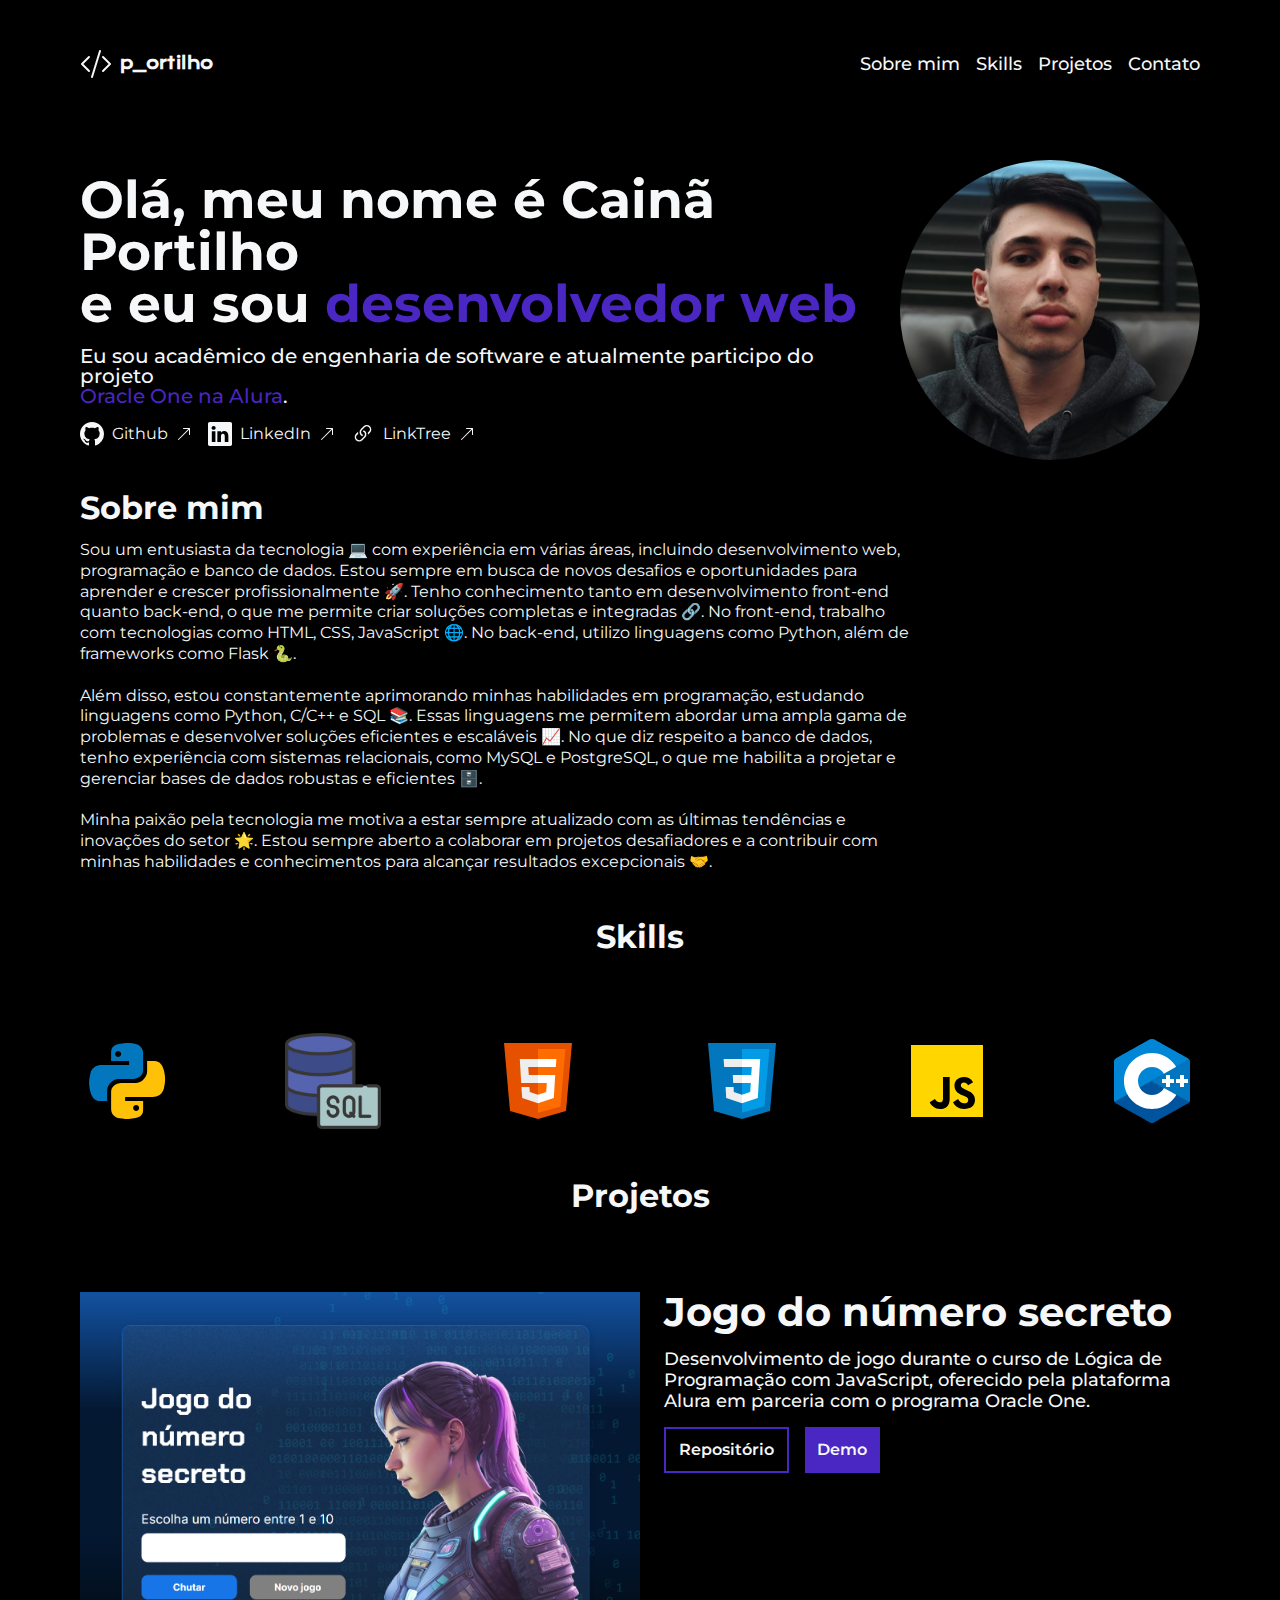
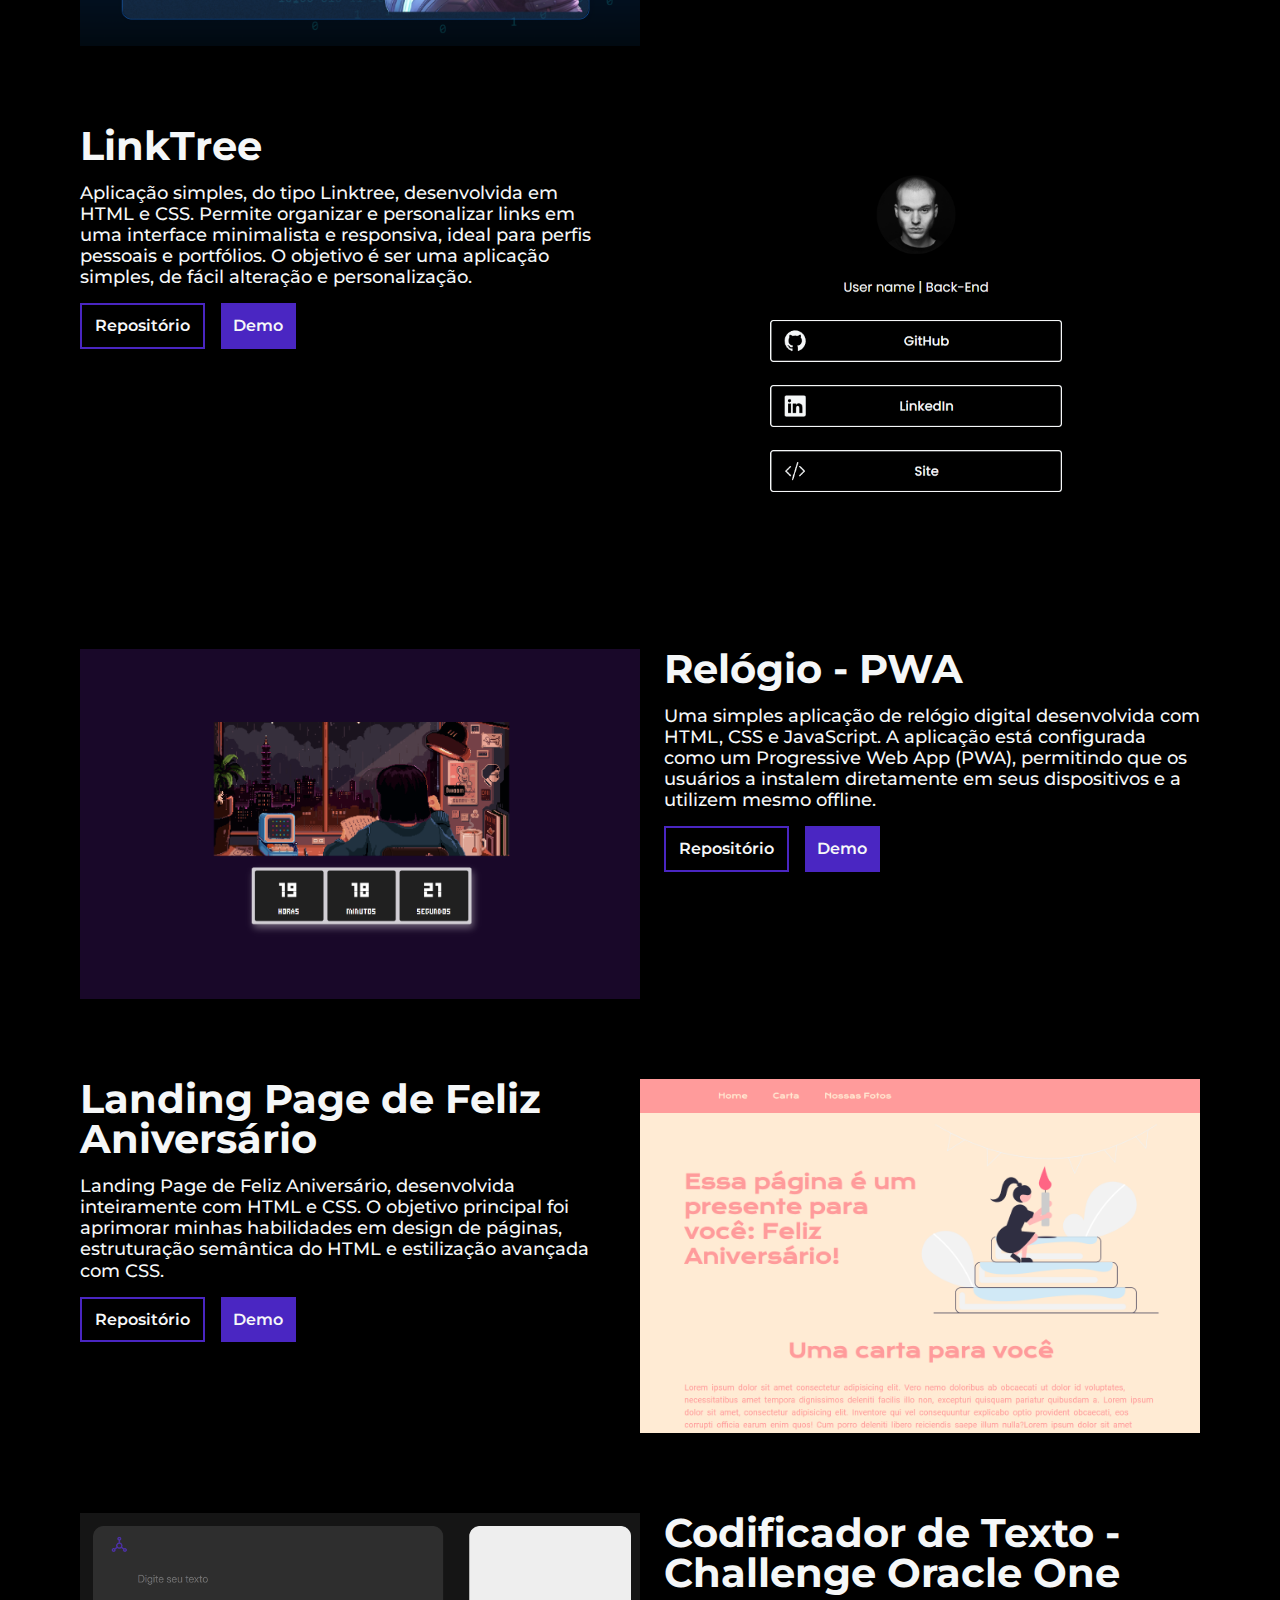
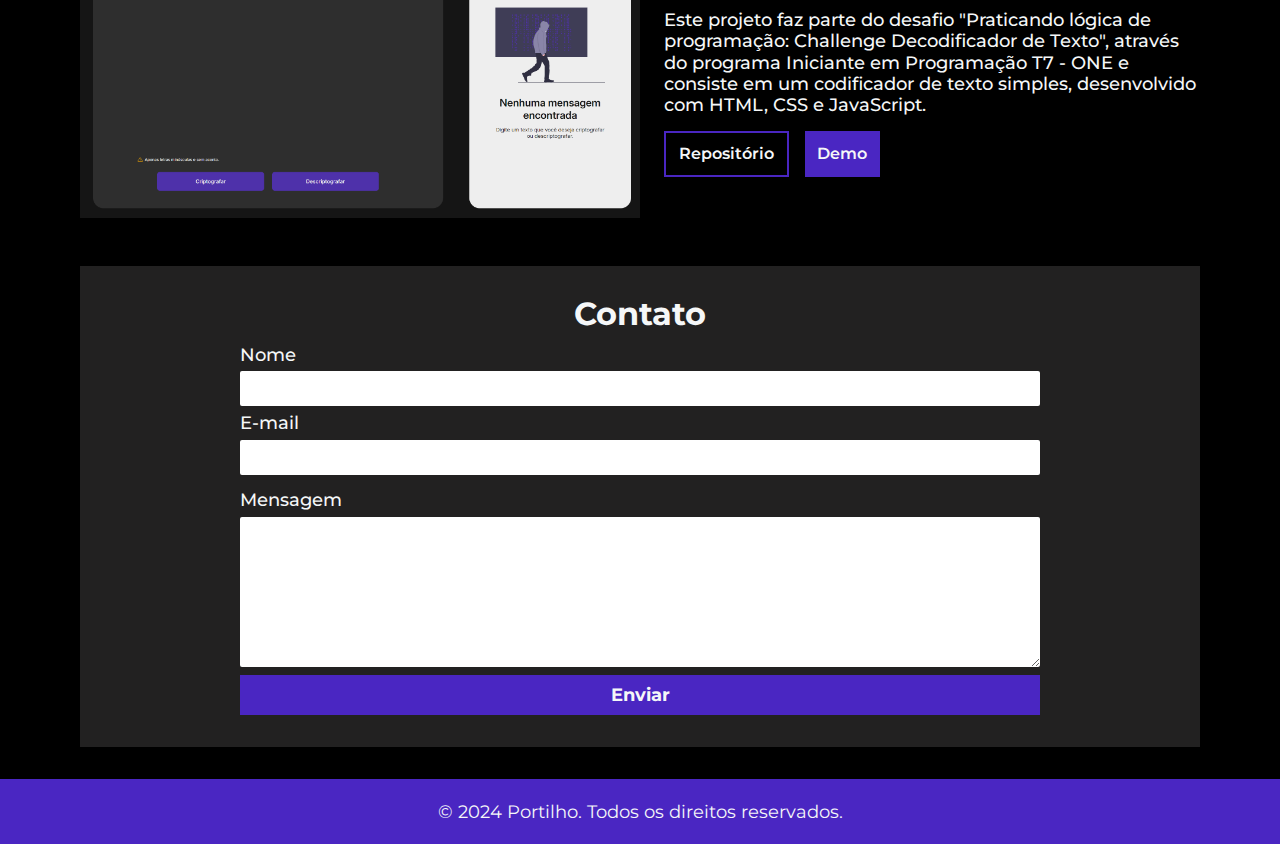
<file: index.html>
<!DOCTYPE html>
<html lang="pt-br">
<head>
    <meta charset="UTF-8">
    <meta name="viewport" content="width=device-width, initial-scale=1.0">
    <title>portilho</title>
    <link rel="stylesheet" href="./style/style.css">
    <link rel="stylesheet" href="./style/reset.css">
    <link rel="shortcut icon" href="./assets/dev_to_icon.ico" type="image/x-icon">
</head>
<body>
    <!-- INICIO CABEÇALHO -->
    <header class="cabecalho">
        <div class="cabecalho__container">
            <svg xmlns="http://www.w3.org/2000/svg" width="32" height="32" fill="#F5F7F8" class="bi bi-code-slash" viewBox="0 0 16 16">
                <path d="M10.478 1.647a.5.5 0 1 0-.956-.294l-4 13a.5.5 0 0 0 .956.294zM4.854 4.146a.5.5 0 0 1 0 .708L1.707 8l3.147 3.146a.5.5 0 0 1-.708.708l-3.5-3.5a.5.5 0 0 1 0-.708l3.5-3.5a.5.5 0 0 1 .708 0m6.292 0a.5.5 0 0 0 0 .708L14.293 8l-3.147 3.146a.5.5 0 0 0 .708.708l3.5-3.5a.5.5 0 0 0 0-.708l-3.5-3.5a.5.5 0 0 0-.708 0"/>
            </svg>
            <h1 class="cabecalho__titulo">
                p_ortilho
            </h1>
        </div>
        <nav class="menu">
            <ul class="menu__lista">
                <li class="menu__item">
                    <a href="#sobre" class="menu__link">Sobre mim</a>
                </li>
                <li class="menu__item">
                    <a href="#skill" class="menu__link">Skills</a>
                </li>
                <li class="menu__item">
                    <a href="#projeto" class="menu__link">Projetos</a>
                </li>
                <li class="menu__item">
                    <a href="#contato" class="menu__link">Contato</a>
                </li>
            </ul>
        </nav>
    </header>
    <!-- FIM CABEÇALHO -->

    <!-- INICIO BANNER -->
    <header class="banner">
        <div class="banner__conteudo">
            <div class="banner__container__conteudo">
                <h1 class="banner__titulo">Olá, meu nome é Cainã Portilho <br>e eu sou <strong>desenvolvedor web</strong></h1>
                <p class="banner__texto">Eu sou acadêmico de engenharia de software e atualmente participo do projeto<br> <strong>Oracle One na Alura</strong>.</p>
                <ul class="banner__lista__links">
                    <li class="banner__lista__links--itens">
                        <a href="https://github.com/p-ortilho" class="banner__links">
                            <svg xmlns="http://www.w3.org/2000/svg" width="24" height="24" fill="currentColor" class="bi bi-github" viewBox="0 0 16 16">
                                <path d="M8 0C3.58 0 0 3.58 0 8c0 3.54 2.29 6.53 5.47 7.59.4.07.55-.17.55-.38 0-.19-.01-.82-.01-1.49-2.01.37-2.53-.49-2.69-.94-.09-.23-.48-.94-.82-1.13-.28-.15-.68-.52-.01-.53.63-.01 1.08.58 1.23.82.72 1.21 1.87.87 2.33.66.07-.52.28-.87.51-1.07-1.78-.2-3.64-.89-3.64-3.95 0-.87.31-1.59.82-2.15-.08-.2-.36-1.02.08-2.12 0 0 .67-.21 2.2.82.64-.18 1.32-.27 2-.27s1.36.09 2 .27c1.53-1.04 2.2-.82 2.2-.82.44 1.1.16 1.92.08 2.12.51.56.82 1.27.82 2.15 0 3.07-1.87 3.75-3.65 3.95.29.25.54.73.54 1.48 0 1.07-.01 1.93-.01 2.2 0 .21.15.46.55.38A8.01 8.01 0 0 0 16 8c0-4.42-3.58-8-8-8"/>
                            </svg>
                            Github
                            <svg xmlns="http://www.w3.org/2000/svg" width="16" height="16" fill="currentColor" class="bi bi-arrow-up-right" viewBox="0 0 16 16">
                                <path fill-rule="evenodd" d="M14 2.5a.5.5 0 0 0-.5-.5h-6a.5.5 0 0 0 0 1h4.793L2.146 13.146a.5.5 0 0 0 .708.708L13 3.707V8.5a.5.5 0 0 0 1 0z"/>
                            </svg>
                        </a>
                    </li>
                    <li class="banner__lista__links--itens">
                        <a href="https://www.linkedin.com/in/p-ortilho/" class="banner__links">
                            <svg xmlns="http://www.w3.org/2000/svg" width="24" height="24" fill="currentColor" class="bi bi-linkedin" viewBox="0 0 16 16">
                                <path d="M0 1.146C0 .513.526 0 1.175 0h13.65C15.474 0 16 .513 16 1.146v13.708c0 .633-.526 1.146-1.175 1.146H1.175C.526 16 0 15.487 0 14.854zm4.943 12.248V6.169H2.542v7.225zm-1.2-8.212c.837 0 1.358-.554 1.358-1.248-.015-.709-.52-1.248-1.342-1.248S2.4 3.226 2.4 3.934c0 .694.521 1.248 1.327 1.248zm4.908 8.212V9.359c0-.216.016-.432.08-.586.173-.431.568-.878 1.232-.878.869 0 1.216.662 1.216 1.634v3.865h2.401V9.25c0-2.22-1.184-3.252-2.764-3.252-1.274 0-1.845.7-2.165 1.193v.025h-.016l.016-.025V6.169h-2.4c.03.678 0 7.225 0 7.225z"/>
                            </svg>
                            LinkedIn
                            <svg xmlns="http://www.w3.org/2000/svg" width="16" height="16" fill="currentColor" class="bi bi-arrow-up-right" viewBox="0 0 16 16">
                                <path fill-rule="evenodd" d="M14 2.5a.5.5 0 0 0-.5-.5h-6a.5.5 0 0 0 0 1h4.793L2.146 13.146a.5.5 0 0 0 .708.708L13 3.707V8.5a.5.5 0 0 0 1 0z"/>
                            </svg>
                        </a>
                    </li>
                    <li class="banner__lista__links--itens">
                        <a href="#" class="banner__links" onclick="alert('Em desenvolvimento');">
                            <svg xmlns="http://www.w3.org/2000/svg" width="24" height="24" fill="currentColor" class="bi bi-link-45deg" viewBox="0 0 16 16">
                                <path d="M4.715 6.542 3.343 7.914a3 3 0 1 0 4.243 4.243l1.828-1.829A3 3 0 0 0 8.586 5.5L8 6.086a1 1 0 0 0-.154.199 2 2 0 0 1 .861 3.337L6.88 11.45a2 2 0 1 1-2.83-2.83l.793-.792a4 4 0 0 1-.128-1.287z"/>
                                <path d="M6.586 4.672A3 3 0 0 0 7.414 9.5l.775-.776a2 2 0 0 1-.896-3.346L9.12 3.55a2 2 0 1 1 2.83 2.83l-.793.792c.112.42.155.855.128 1.287l1.372-1.372a3 3 0 1 0-4.243-4.243z"/>
                            </svg>
                            LinkTree
                            <svg xmlns="http://www.w3.org/2000/svg" width="16" height="16" fill="currentColor" class="bi bi-arrow-up-right" viewBox="0 0 16 16">
                                <path fill-rule="evenodd" d="M14 2.5a.5.5 0 0 0-.5-.5h-6a.5.5 0 0 0 0 1h4.793L2.146 13.146a.5.5 0 0 0 .708.708L13 3.707V8.5a.5.5 0 0 0 1 0z"/>
                            </svg>
                        </a>
                    </li>
                </ul>
            </div>
            <img src="./assets/user__perfil.jpg" alt="Imagem de perfil de Portilho" class="banner__perfil--img">
        </div>
    </header>
    <!-- FIM BANNER -->
    
    <!-- INICIO CONTEUDO DA PÁGINA -->
    <main class="conteudo">
        <section class="sobre" id="sobre">
            <h1 class="titulo__sobre">Sobre mim</h1>
            <p class="texto__sobre">
                Sou um entusiasta da tecnologia 💻 com experiência em várias áreas, incluindo desenvolvimento web, programação e banco de dados. Estou sempre em busca de novos desafios e oportunidades para aprender e crescer profissionalmente 🚀. Tenho conhecimento tanto em desenvolvimento front-end quanto back-end, o que me permite criar soluções completas e integradas 🔗. No front-end, trabalho com tecnologias como HTML, CSS, JavaScript 🌐. No back-end, utilizo linguagens como Python, além de frameworks como Flask 🐍.<br><br>

                Além disso, estou constantemente aprimorando minhas habilidades em programação, estudando linguagens como Python, C/C++ e SQL 📚. Essas linguagens me permitem abordar uma ampla gama de problemas e desenvolver soluções eficientes e escaláveis 📈. No que diz respeito a banco de dados, tenho experiência com sistemas relacionais, como MySQL e PostgreSQL, o que me habilita a projetar e gerenciar bases de dados robustas e eficientes 🗄️.<br><br>

                Minha paixão pela tecnologia me motiva a estar sempre atualizado com as últimas tendências e inovações do setor 🌟. Estou sempre aberto a colaborar em projetos desafiadores e a contribuir com minhas habilidades e conhecimentos para alcançar resultados excepcionais 🤝.
            </p>
        </section>
        <section class="skills" id="skill">
            <h1 class="titulo__skills">Skills</h1>
            <ul class="lista__skills">
                <li class="lista__skills--itens">
                    <svg xmlns="http://www.w3.org/2000/svg" x="0px" y="0px" width="96" height="96" viewBox="0 0 48 48">
                        <path fill="#0277BD" d="M24.047,5c-1.555,0.005-2.633,0.142-3.936,0.367c-3.848,0.67-4.549,2.077-4.549,4.67V14h9v2H15.22h-4.35c-2.636,0-4.943,1.242-5.674,4.219c-0.826,3.417-0.863,5.557,0,9.125C5.851,32.005,7.294,34,9.931,34h3.632v-5.104c0-2.966,2.686-5.896,5.764-5.896h7.236c2.523,0,5-1.862,5-4.377v-8.586c0-2.439-1.759-4.263-4.218-4.672C27.406,5.359,25.589,4.994,24.047,5z M19.063,9c0.821,0,1.5,0.677,1.5,1.502c0,0.833-0.679,1.498-1.5,1.498c-0.837,0-1.5-0.664-1.5-1.498C17.563,9.68,18.226,9,19.063,9z"></path><path fill="#FFC107" d="M23.078,43c1.555-0.005,2.633-0.142,3.936-0.367c3.848-0.67,4.549-2.077,4.549-4.67V34h-9v-2h9.343h4.35c2.636,0,4.943-1.242,5.674-4.219c0.826-3.417,0.863-5.557,0-9.125C41.274,15.995,39.831,14,37.194,14h-3.632v5.104c0,2.966-2.686,5.896-5.764,5.896h-7.236c-2.523,0-5,1.862-5,4.377v8.586c0,2.439,1.759,4.263,4.218,4.672C19.719,42.641,21.536,43.006,23.078,43z M28.063,39c-0.821,0-1.5-0.677-1.5-1.502c0-0.833,0.679-1.498,1.5-1.498c0.837,0,1.5,0.664,1.5,1.498C29.563,38.32,28.899,39,28.063,39z"></path>
                    </svg>
                </li>
                <li class="lista__skills--itens">
                    <img src="assets/sql.png" alt="Imagem de banco de dados SQL." class="skills--icone">
                </li>
                <li class="lista__skills--itens">
                    <svg xmlns="http://www.w3.org/2000/svg" x="0px" y="0px" width="96" height="96" viewBox="0 0 48 48">
                        <path fill="#E65100" d="M41,5H7l3,34l14,4l14-4L41,5L41,5z"></path><path fill="#FF6D00" d="M24 8L24 39.9 35.2 36.7 37.7 8z"></path><path fill="#FFF" d="M24,25v-4h8.6l-0.7,11.5L24,35.1v-4.2l4.1-1.4l0.3-4.5H24z M32.9,17l0.3-4H24v4H32.9z"></path><path fill="#EEE" d="M24,30.9v4.2l-7.9-2.6L15.7,27h4l0.2,2.5L24,30.9z M19.1,17H24v-4h-9.1l0.7,12H24v-4h-4.6L19.1,17z"></path>
                    </svg>
                </li>
                <li class="lista__skills--itens">
                    <svg xmlns="http://www.w3.org/2000/svg" x="0px" y="0px" width="96" height="96" viewBox="0 0 48 48">
                        <path fill="#0277BD" d="M41,5H7l3,34l14,4l14-4L41,5L41,5z"></path><path fill="#039BE5" d="M24 8L24 39.9 35.2 36.7 37.7 8z"></path><path fill="#FFF" d="M33.1 13L24 13 24 17 28.9 17 28.6 21 24 21 24 25 28.4 25 28.1 29.5 24 30.9 24 35.1 31.9 32.5 32.6 21 32.6 21z"></path><path fill="#EEE" d="M24,13v4h-8.9l-0.3-4H24z M19.4,21l0.2,4H24v-4H19.4z M19.8,27h-4l0.3,5.5l7.9,2.6v-4.2l-4.1-1.4L19.8,27z"></path>
                    </svg>
                </li>
                <li class="lista__skills--itens">
                    <svg xmlns="http://www.w3.org/2000/svg" x="0px" y="0px" width="96" height="96" viewBox="0 0 48 48">
                        <path fill="#ffd600" d="M6,42V6h36v36H6z"></path><path fill="#000001" d="M29.538 32.947c.692 1.124 1.444 2.201 3.037 2.201 1.338 0 2.04-.665 2.04-1.585 0-1.101-.726-1.492-2.198-2.133l-.807-.344c-2.329-.988-3.878-2.226-3.878-4.841 0-2.41 1.845-4.244 4.728-4.244 2.053 0 3.528.711 4.592 2.573l-2.514 1.607c-.553-.988-1.151-1.377-2.078-1.377-.946 0-1.545.597-1.545 1.377 0 .964.6 1.354 1.985 1.951l.807.344C36.452 29.645 38 30.839 38 33.523 38 36.415 35.716 38 32.65 38c-2.999 0-4.702-1.505-5.65-3.368L29.538 32.947zM17.952 33.029c.506.906 1.275 1.603 2.381 1.603 1.058 0 1.667-.418 1.667-2.043V22h3.333v11.101c0 3.367-1.953 4.899-4.805 4.899-2.577 0-4.437-1.746-5.195-3.368L17.952 33.029z"></path>
                    </svg>
                </li>
                <li class="lista__skills--itens">
                    <svg xmlns="http://www.w3.org/2000/svg" x="0px" y="0px" width="96" height="96" viewBox="0 0 48 48">
                        <path fill="#00549d" fill-rule="evenodd" d="M22.903,3.286c0.679-0.381,1.515-0.381,2.193,0 c3.355,1.883,13.451,7.551,16.807,9.434C42.582,13.1,43,13.804,43,14.566c0,3.766,0,15.101,0,18.867 c0,0.762-0.418,1.466-1.097,1.847c-3.355,1.883-13.451,7.551-16.807,9.434c-0.679,0.381-1.515,0.381-2.193,0 c-3.355-1.883-13.451-7.551-16.807-9.434C5.418,34.899,5,34.196,5,33.434c0-3.766,0-15.101,0-18.867 c0-0.762,0.418-1.466,1.097-1.847C9.451,10.837,19.549,5.169,22.903,3.286z" clip-rule="evenodd"></path><path fill="#0086d4" fill-rule="evenodd" d="M5.304,34.404C5.038,34.048,5,33.71,5,33.255 c0-3.744,0-15.014,0-18.759c0-0.758,0.417-1.458,1.094-1.836c3.343-1.872,13.405-7.507,16.748-9.38 c0.677-0.379,1.594-0.371,2.271,0.008c3.343,1.872,13.371,7.459,16.714,9.331c0.27,0.152,0.476,0.335,0.66,0.576L5.304,34.404z" clip-rule="evenodd"></path><path fill="#fff" fill-rule="evenodd" d="M24,10c7.727,0,14,6.273,14,14s-6.273,14-14,14 s-14-6.273-14-14S16.273,10,24,10z M24,17c3.863,0,7,3.136,7,7c0,3.863-3.137,7-7,7s-7-3.137-7-7C17,20.136,20.136,17,24,17z" clip-rule="evenodd"></path><path fill="#0075c0" fill-rule="evenodd" d="M42.485,13.205c0.516,0.483,0.506,1.211,0.506,1.784 c0,3.795-0.032,14.589,0.009,18.384c0.004,0.396-0.127,0.813-0.323,1.127L23.593,24L42.485,13.205z" clip-rule="evenodd"></path><path fill="#fff" fill-rule="evenodd" d="M31 21H33V27H31zM38 21H40V27H38z" clip-rule="evenodd"></path><path fill="#fff" fill-rule="evenodd" d="M29 23H35V25H29zM36 23H42V25H36z" clip-rule="evenodd"></path>
                    </svg>
                </li>
            </ul>
        </section>
        <section class="projetos" id="projeto">
            <h1 class="titulo__projetos">Projetos</h1>
            <ul class="lista__projetos">
                <li class="lista__projeto--itens">
                    <img src="./assets/jogo_numero_secreto.png" alt="Imagem da página do jogo número secreto" class="projeto--img">
                    <div class="projeto__container">
                        <h1 class="titulo__projeto">Jogo do número secreto</h1>
                        <p class="texto__projeto">Desenvolvimento de jogo durante o curso de Lógica de Programação com JavaScript, oferecido pela plataforma Alura em parceria com o programa Oracle One.</p>
                        <div class="container__links__projeto">
                            <a href="https://github.com/p-ortilho/jogo-do-numero-secreto" class="link__projeto__repositorio">Repositório</a>
                            <a href="https://jogo-secreto-beta-five.vercel.app/" class="link__projeto__demo">Demo</a>
                        </div>
                    </div>
                </li>
                <li class="lista__projeto--itens right">
                    <img src="./assets/linktree.png" alt="Imagem da página de linktree com 3 links e uma imagem de perfil." class="projeto--img">
                    <div class="projeto__container">
                        <h1 class="titulo__projeto">LinkTree</h1>
                        <p class="texto__projeto">Aplicação simples, do tipo Linktree, desenvolvida em HTML e CSS. Permite organizar e personalizar links em uma interface minimalista e responsiva, ideal para perfis pessoais e portfólios. O objetivo é ser uma aplicação simples, de fácil alteração e personalização.</p>
                        <div class="container__links__projeto">
                            <a href="https://github.com/p-ortilho/LinkTree" class="link__projeto__repositorio">Repositório</a>
                            <a href="https://p-ortilho.github.io/LinkTree/" class="link__projeto__demo">Demo</a>
                        </div>
                    </div>
                </li>
                <li class="lista__projeto--itens">
                    <img src="./assets/relogio_pwa.png" alt="Imagem da página do relógio com uma foto de uma menina estudando e em baixo um relógio." class="projeto--img">
                    <div class="projeto__container">
                        <h1 class="titulo__projeto">Relógio - PWA</h1>
                        <p class="texto__projeto">Uma simples aplicação de relógio digital desenvolvida com HTML, CSS e JavaScript. A aplicação está configurada como um Progressive Web App (PWA), permitindo que os usuários a instalem diretamente em seus dispositivos e a utilizem mesmo offline.</p>
                        <div class="container__links__projeto">
                            <a href="https://github.com/p-ortilho/relogio-pwa" class="link__projeto__repositorio">Repositório</a>
                            <a href="https://relogio-pwa.vercel.app/" class="link__projeto__demo">Demo</a>
                        </div>
                    </div>
                </li>
                <li class="lista__projeto--itens right">
                    <img src="./assets/landing_page.png" alt="Imagem de uma página da web com uma mulher colocando uma vela no bolo." class="projeto--img">
                    <div class="projeto__container">
                        <h1 class="titulo__projeto">Landing Page de Feliz Aniversário</h1>
                        <p class="texto__projeto">Landing Page de Feliz Aniversário, desenvolvida inteiramente com HTML e CSS. O objetivo principal foi aprimorar minhas habilidades em design de páginas, estruturação semântica do HTML e estilização avançada com CSS.</p>
                        <div class="container__links__projeto">
                            <a href="https://github.com/p-ortilho/landing-page-happybirthday" class="link__projeto__repositorio">Repositório</a>
                            <a href="https://p-ortilho.github.io/landing-page-happybirthday/" class="link__projeto__demo">Demo</a>
                        </div>
                    </div>
                </li>
                <li class="lista__projeto--itens">
                    <img src="./assets/challenge-oracle-one.png" alt="Imagem de um programa web de codificação e decodificação de texto." class="projeto--img">
                    <div class="projeto__container">
                        <h1 class="titulo__projeto">Codificador de Texto - Challenge Oracle One</h1>
                        <p class="texto__projeto">Este projeto faz parte do desafio "Praticando lógica de programação: Challenge Decodificador de Texto", através do programa Iniciante em Programação T7 - ONE e consiste em um codificador de texto simples, desenvolvido com HTML, CSS e JavaScript.</p>
                        <div class="container__links__projeto">
                            <a href="https://github.com/p-ortilho/challenge-oracle-one" class="link__projeto__repositorio">Repositório</a>
                            <a href="https://p-ortilho.github.io/challenge-oracle-one/" class="link__projeto__demo">Demo</a>
                        </div>
                    </div>
                </li>
            </ul>
        </section>
        <section class="contato" id="contato">
            <h1 class="titulo__contato">Contato</h1>
            <form action="https://api.staticforms.xyz/submit" method="post">
                <div class="container__input">
                    <input type="text" name="honeypot" style="display:none"><!-- Tag responsavel por proteger contra spam -->
                    <input type="hidden" name="accessKey" value="7e51df47-7d1b-4475-8c50-3fce25492ead"><!-- Tag onde se colocar a chave de acesso -->
                    <input type="hidden" name="redirectTo" value="https://p-ortfolio-sigma.vercel.app/obrigado.html"><!-- Tag de redireonamento de página -->
                    <!-- Tags que aparecem no formulário -->
                    <label>Nome</label>
                    <input type="text" name="name" required class="entradas"/>
                    <label>E-mail</label>
                    <input type="email" name="email" required class="entradas"/>
                </div>
                <div class="container__mensagem">
                    <label>Mensagem</label>
                    <textarea name="message"></textarea>
                    <input type="submit" value="Enviar"/>
                </div>
            </form>
        </section>
    </main>
    <!-- FIM CONTEUDO DA PÁGINA -->
    
    <!-- INICIO RODAPÉ -->
     <footer class="rodape">
        <p class="rodape__texto">© 2024 Portilho. Todos os direitos reservados.</p>
     </footer>
    <!-- FIM RODAPÉ -->
</body>
</html>
</file>
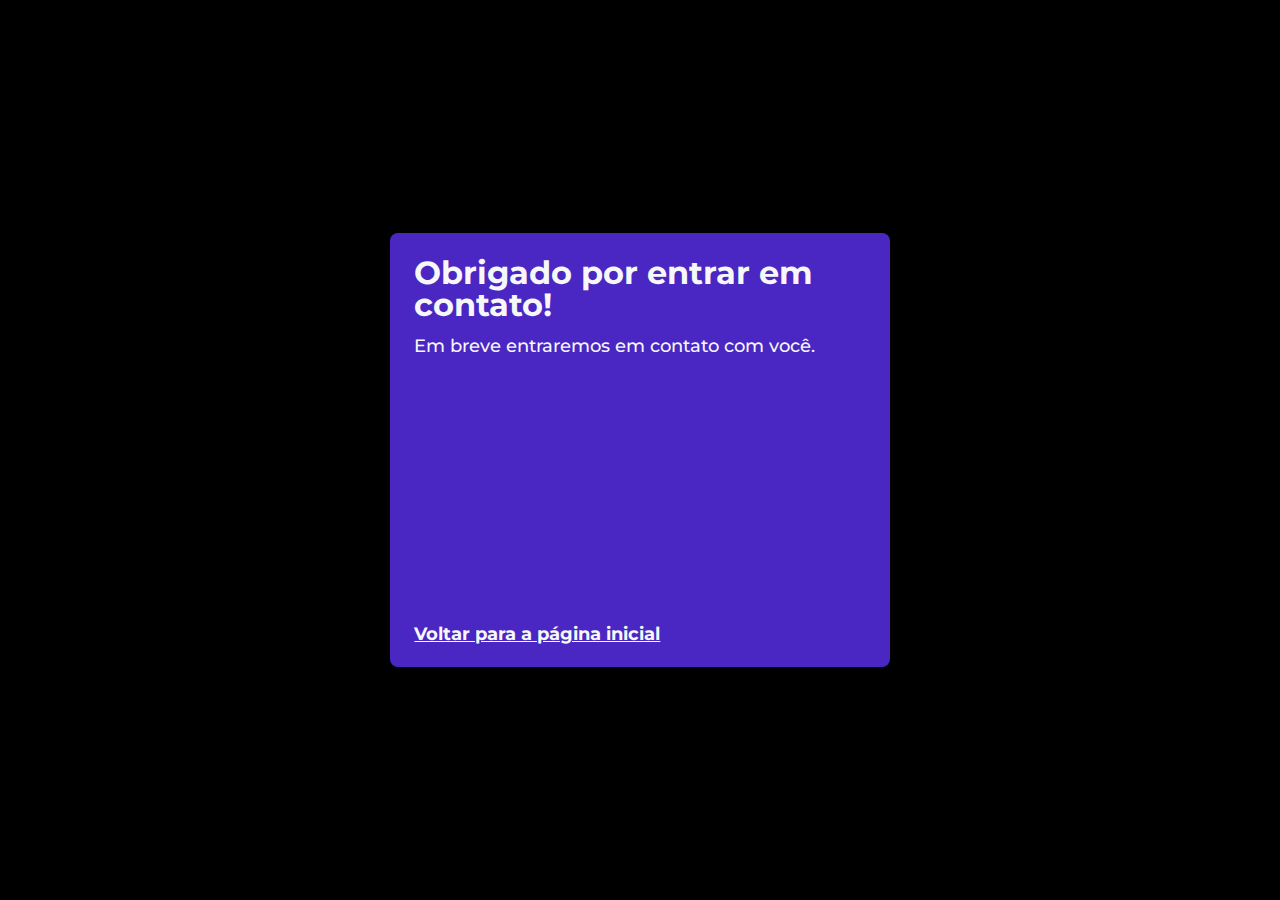
<file: obrigado.html>
<!DOCTYPE html>
<html lang="pt-br">
<head>
    <meta charset="UTF-8">
    <meta name="viewport" content="width=device-width, initial-scale=1.0">
    <title>portilho</title>
    <link rel="stylesheet" href="./style/style.css">
    <link rel="stylesheet" href="./style/reset.css">
</head>
<body class="conteudo__body">
    <!-- INICIO CONTEUDO DA PÁGINA -->
    <main class="conteudo__obrigado">
        <section class="obrigado">
            <div class="container__obrigado">
                <h1>Obrigado por entrar em contato!</h1>
                <p>Em breve entraremos em contato com você.</p>
            </div>
            <a href="https://p-ortfolio-sigma.vercel.app/">Voltar para a página inicial</a>
        </section>
    </main>
</body>
</html>
</file>
<file: style/style.css>
@import url('https://fonts.googleapis.com/css2?family=Krona+One&family=Montserrat:ital,wght@0,100..900;1,100..900&display=swap');

:root {
    --cor__primaria: #000000;
    --cor__secundaria: #F5F7F8;
    --cor__terciaria: #4a26c2;
    --fonte__principal: "Montserrat", system-ui;
    --fonte__personalizada: "Krona One", system-ui;
}

* {
    box-sizing: border-box;
    margin: 0;
    padding: 0;
}

html, body {
    width: 100%;
    height: auto;
}

body {
    background: var(--cor__primaria);
    color: var(--cor__secundaria);
    display: flex;
    flex-direction: column;
    gap: 2rem;
}

.cabecalho {
    display: flex;
    width: 100%;
    justify-content: space-between;
    align-items: center;
    padding: 3rem 5rem;
}

.cabecalho__container {
    display: flex;
    align-items: center;
    gap: 0.5rem;
}

.cabecalho__titulo {
    font-family: var(--fonte__personalizada);
    font-size: 1rem;
    font-weight: 700;
}

.menu__lista {
    display: flex;
    flex-wrap: wrap;
    gap: 1rem;
}

.menu__link {
    font-family: var(--fonte__principal);
    font-size: 1.1em;
    font-weight: 500;
}

.banner {
    width: 100%;
    display: flex;
    justify-content: center;
    padding: 0 5rem;
}

.banner__conteudo {
    width: 100%;
    display: flex;
    justify-content: space-between;
    align-items: center;
    gap: 2rem;
}

.banner__container__conteudo {
    width: 100%;
    max-width: 60rem;
}

.banner__titulo {
    font-family: var(--fonte__principal);
    font-size: clamp(2rem, 5vw, 3.25rem);
    font-weight: 700;
    margin-bottom: 1rem;
}

strong {
    color: var(--cor__terciaria);
}

.banner__texto {
    font-family: var(--fonte__principal);
    font-size: clamp(1rem, 3vw, 1.25rem);
    margin-bottom: 1rem;
    font-weight: 500;
}

.banner__lista__links {
    display: flex;
    flex-wrap: wrap;
    gap: 1rem;
}

.banner__links {
    font-family: var(--fonte__principal);
    display: flex;
    align-items: center;
    gap: 0.5rem;
}

.banner__perfil--img {
    width: 100%;
    max-width: 300px;
    border-radius: 50%;
}

.conteudo {
    display: flex;
    flex-direction: column;
    width: 100%;
    gap: 3rem;
    padding: 0 5rem;
    align-items: center;
}

.sobre{
    width: 75%;
    display: flex;
    flex-direction: column;
    align-self: flex-start;
    gap: 1rem;
}

.skills, .projetos {
    width: 100%;
    display: flex;
    flex-direction: column;
    align-items: center;
    gap: 5rem;
}

.titulo__sobre, .titulo__skills, .titulo__projetos, .titulo__contato {
    font-family: var(--fonte__principal);
    font-size: clamp(1.5rem, 4vw, 2rem);
    font-weight: 700;
}

.texto__sobre {
    font-family: var(--fonte__principal);
    font-size: 1rem;
    line-height: 1.3em;
    font-weight: 400;
}

.lista__skills {
    width: 100%;
    display: flex;
    justify-content: space-between !important;
    gap: 1rem;
    flex-wrap: wrap;
}

.skills--icone {
    width: clamp(48px, 10vw, 96px);
    height: auto;
}

.lista__projetos {
    display: flex;
    flex-direction: column;
    gap: 5rem;
}

.lista__projeto--itens {
    display: flex;
    flex-direction: row;
    gap: 1.5rem;
}

.right{
    flex-direction: row-reverse;
}

.projeto--img {
    width: 50%;
}

.projeto__container {
    display: flex;
    flex-direction: column;
    gap: 1rem;
}

.titulo__projeto {
    font-family: var(--fonte__principal);
    font-size: clamp(1.5rem, 4vw, 2.5rem);
    font-weight: 700;
}

.texto__projeto {
    font-family: var(--fonte__principal);
    font-size: 1.1rem;
    line-height: 1.2em;
    font-weight: 500;
}

.container__links__projeto {
    display: flex;
    flex-wrap: wrap;
    gap: 1rem;
}

.link__projeto__repositorio, .link__projeto__demo {
    display: flex;
    align-items: center;
    padding: 0.8rem;
    font-family: var(--fonte__principal);
    font-size: 1rem;
    font-weight: 600;
    text-align: center;
}

.link__projeto__repositorio {
    border: 2px solid var(--cor__terciaria);
}

.link__projeto__repositorio:hover {
    background: var(--cor__terciaria);
}

.link__projeto__demo {
    background: var(--cor__terciaria);
}

.link__projeto__demo:hover {
    background: #3a1f9c;
}

.contato {
    width: 100%;
    display: flex;
    gap: 1rem;
    align-items: center;
    flex-direction: column;
    padding: 2rem;
    background: #222121;
}

form {
    display: flex;
    flex-direction: column;
    gap: 1rem;
    width: 100%;
    max-width: 800px;
}



.container__input, .container__mensagem {
    display: flex;
    flex-direction: column;
    gap: 0.5rem;
    width: 100%;
}

.container__input label, .container__mensagem label{
    font-family: var(--fonte__principal);
    font-size: 1.1rem;
    font-weight: 500;
}

.container__input input, .container__mensagem textarea {
    width: 100%;
    padding: 0.5rem;
    font-family: var(--fonte__principal);
    border-radius: 2px;
    color: var(--cor__primaria);
    font-weight: 500;
}

.container__mensagem textarea {
    height: 150px;
    resize: vertical;
}

.container__mensagem input[type="submit"] {
    width: 100%;
    height: 40px;
    font-family: var(--fonte__principal);
    font-size: 1.1rem;
    font-weight: 700;
    background: var(--cor__terciaria);
    cursor: pointer;
    color: var(--cor__secundaria);
}

.container__mensagem input[type="submit"]:hover {
    background: #3a1f9c;
}

.rodape {
    width: 100%;
    padding: 1.5rem 0;
    background: var(--cor__terciaria);
    text-align: center;
}

.rodape__texto{
    font-family: var(--fonte__principal);
    font-size: 1.1rem;
    font-weight: 400;
}

html, .conteudo__body{
    width: 100%;
    height: 100%;
}

.conteudo__obrigado {
    width: 100%;
    height: 100%;
    display: flex;
    flex-direction: column;
    gap: 1rem;
    align-items: center;
    justify-content: center;
    padding: 1rem;
}

.obrigado {
    display: flex;
    flex-direction: column;
    justify-content: space-between;
    background: var(--cor__terciaria);
    width: 40%;
    height: 50%;
    border-radius: 8px;
    padding: 1.5rem;
}

.obrigado h1 {
    font-family: var(--fonte__principal);
    font-size: clamp(1.5rem, 4vw, 2rem);
    font-weight: 700;
    margin-bottom: 1rem;
}

.obrigado p {
    font-family: var(--fonte__principal);
    font-size: 1.1rem;
    font-weight: 500;
}

.obrigado a {
    font-family: var(--fonte__principal);
    font-size: 1.1rem;
    font-weight: 700;
    color: var(--cor__secundaria);
    text-decoration: underline;
}

@media (max-width: 768px){
    body{
        gap: 1rem;
    }
    .cabecalho{
        padding: 2rem 4rem;
    }
    .cabecalho__titulo{
        font-size: 1rem;
    }
    .menu{
        display: none;
    }
    .banner{
        padding: 0 4rem;
    }
    .banner__conteudo{
        gap: 1rem;
    }
    .banner__titulo{
        font-size: 22px;
    }
    .banner__texto{
        font-size: 1rem;
    }
    .banner__links{
        font-size: 1rem;
    }
    .banner__links svg{
        width: 16px;
        height: 16px;
    }
    .banner__perfil--img{
        width: 25%;
    }
    .conteudo{
        padding: 0 4rem;
    }
    .sobre{
        width: 100%;
    }
    .titulo__sobre, .titulo__skills, .titulo__projetos, .titulo__contato{
        font-size: 22px;
    }
    .texto__sobre{
        font-size: 14px;
    }
    .skills, .projetos, .contato{
        gap: 2rem;
    }
    .lista__projeto--itens{
        flex-direction: column;
        gap: 1rem;
    }
    .projeto--img{
        width: 100%;
        align-self: center;
    }
    .titulo__projeto{
        font-size: 22px;
    }
    .texto__projeto{
        font-size: 1rem;
    }
    .rodape{
        padding: 1rem;
    }
    .rodape__texto{
        font-size: 0.9rem;
    }
    .container__obrigado h1{
        font-size: 20px;
    }
    .container__obrigado p{
        font-size: 1rem;
    }
    .container__obrigado a{
        font-size: 1rem;
    }
}

@media (max-width: 500px){
    body{
        gap: 0;
    }
    .cabecalho{
        padding: 1rem;
    }
    .cabecalho__titulo{
        font-size: 1rem;
    }
    .banner{
        padding: 16px;
    }
    .banner__conteudo{
        flex-direction: column-reverse;
    }
    .banner__titulo{
        font-size: 1.2rem;
        margin: 0 0 10px;
    }
    .banner__texto{
        font-size: 14px;
        margin: 0 0 10px;
    }
    .banner__lista__links{
        gap: 10px;
    }
    .banner__links{
        font-size: 13px;
    }
    .conteudo, .conteudo{
        padding: 0 16px;
    }
    .titulo__sobre, .titulo__skills, .titulo__projetos, .titulo__contato{
        font-size: 1.2rem;
    }
    .skills--icone{
        padding: 8px;
        width: 96px;
    }
    .lista__projetos{
        gap: 2rem;
    }
    .titulo__projeto{
        font-size: 1.2rem;
    }
    .texto__projeto{
        font-size: 14px;
    }
    .link__projeto__demo, .link__projeto__repositorio{
        font-size: 12px;
    }
    .rodape__texto{
        font-size: 12px;
    }
    .container__input label{
        font-size: 14px;
    }
    .container__input input{
        font-size: 14px;
        padding: 4px;
    }
    .container__mensagem textarea{
        font-size: 14px;
        padding: 4px;
    }
    .container__mensagem input[type="submit"]{
        font-size: 14px;
        padding: 4px;
    }
    .obrigado{
        width: 100%;
    }
}
</file>
